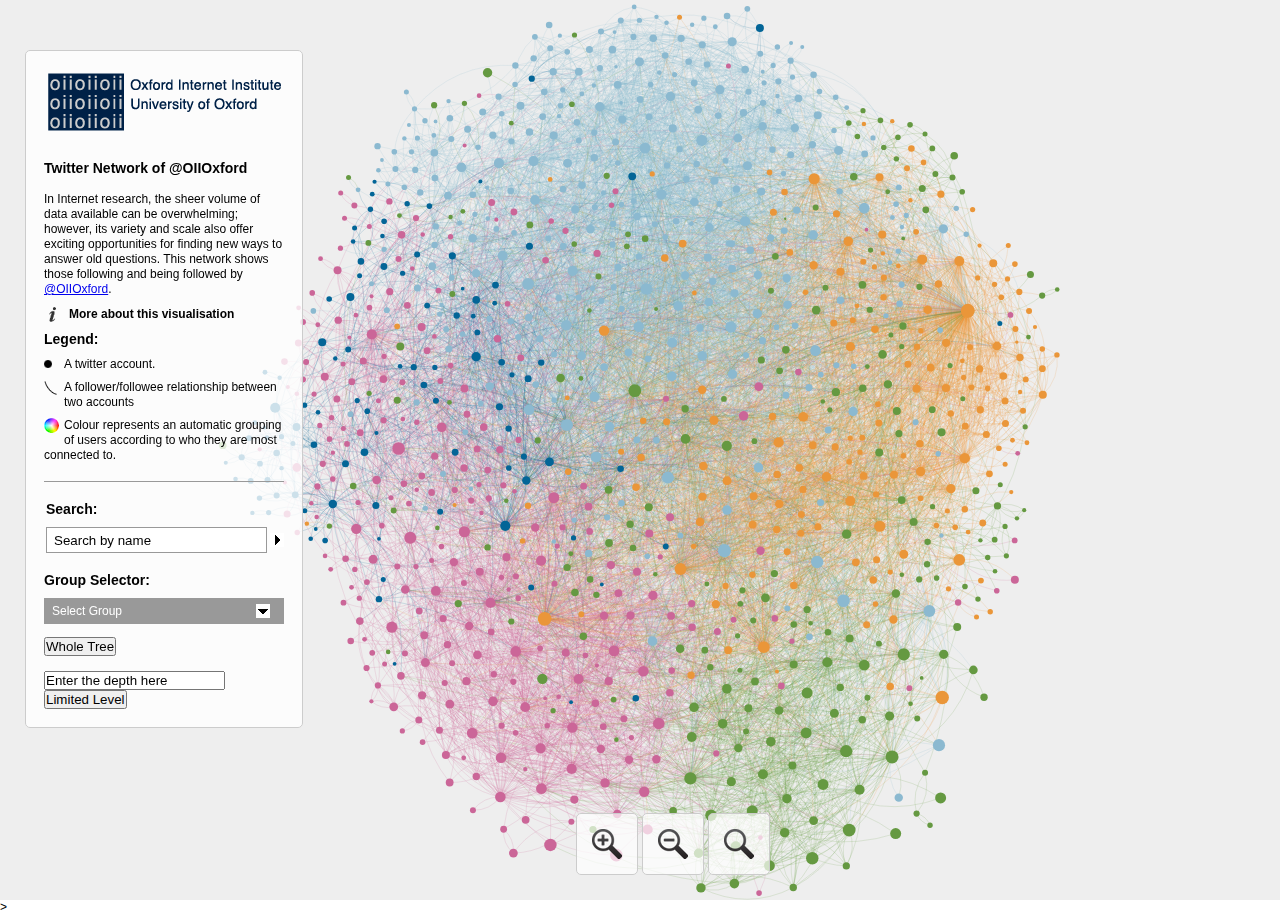
<file: network/index.html>
<!DOCTYPE html>
<html xmlns="http://www.w3.org/1999/xhtml" xml:lang="en-gb" lang="en" xmlns:og="http://opengraphprotocol.org/schema/" xmlns:fb="http://www.facebook.com/2008/fbml" itemscope itemtype="http://schema.org/Map">

<head>
<title>IoT Resource Tree Representation</title>
<meta http-equiv="Content-Type" content="text/html; charset=UTF-8" />
<meta http-equiv="Pragma" content="no-cache">
<meta charset="utf-8">
<meta name="viewport" content="width=device-width,height=device-height,initial-scale=1,user-scalable=no" />
<meta http-equiv="X-UA-Compatible" content="IE=Edge" />


<!--[if IE]><script type="text/javascript" src="js/excanvas.js"></script><![endif]--> <!-- js/default.js -->
  <script src="js/jquery/jquery.min.js" type="text/javascript"></script>
  <script src="js/sigma/sigma.min.js" type="text/javascript" language="javascript"></script>
  <script src="js/sigma/sigma.parseGexf.js" type="text/javascript" language="javascript"></script>
    <script src="js/sigma/sigma.parseJson.js" type="text/javascript" language="javascript"></script>
  <script src="js/fancybox/jquery.fancybox.pack.js" type="text/javascript" language="javascript"></script>
  <script src="js/main.js" type="text/javascript" language="javascript"></script>

  <link rel="stylesheet" type="text/css" href="js/fancybox/jquery.fancybox.css"/>
  <link rel="stylesheet" href="css/style.css" type="text/css" media="screen" />
  <link rel="stylesheet" media="screen and (max-height: 770px)" href="css/tablet.css" />
</head>


<body>
  <div class="sigma-parent">
    <div class="sigma-expand" id="sigma-canvas"></div>
  </div>
<div id="mainpanel">
  <div class="col">
		<div id="maintitle"></div>
    <div id="title"></div>
    <div id="titletext"></div>
    <div class="info cf">
      <dl>
        <dt class="moreinformation"></dt>
        <dd class="line"><a href="#information" class="line fb">More about this visualisation</a></dd>
      </dl>
    </div>
<div id="legend">
	<div class="box">
		<h2>Legend:</h2>
		<dl>
		<dt class="node"></dt>
		<dd></dd>
		<dt class="edge"></dt>
		<dd></dd>
		<dt class="colours"></dt>
		<dd></dd>		
		</dl>
	</div>
</div> 
    <div class="b1">
    <form>
      <div id="search" class="cf"><h2>Search:</h2>
        <input type="text" name="search" value="Search by name" class="empty"/><div class="state"></div>
        <div class="results" style="overflow-y:scroll;max-height: 150px;"></div>
      </div>
      <div class="cf" id="attributeselect"><h2>Group Selector:</h2>
        <div class="select">Select Group</div>
	<div class="list cf"></div>
      </div>
    </form>
    </div>
  <!--<button type="button" id = "open">Refresh</button>-->
  <button type="button"  id= "showall">Whole Tree</button>
  <br/><br/><input type="text" class="depth" value="Enter the depth here"/>
  <button type="button"  id="showlimited">Limited Level</button>
  </br>
  <h3 id="wait" style="display:none">Please wait while processing...</h3>
  <!--<img src="/network/images/loading.gif" id="img" width="100" height="100" style="display:none"/ > -->
  </div>
  <div id="information">
  </div>
</div>
	<div id="zoom">
  		<div class="z" rel="in"></div> <div class="z" rel="out"></div> <div class="z" rel="center"></div>
	</div>
	<div id="copyright">
		
	</div>
<div id="attributepane">
<div class="text">
	<div title="Close" class="left-close returntext"><div class="c cf"><span>Return to the full network</span></div></div>	
 
<div class="headertext">
	<span>Information Pane</span>
<input type="button" name="edit" value="edit" onclick="document.getElementById('editform').style.display='block'" />
<input class="getchild" type="button" value="getchild" />

</div>	

  <div class="nodeattributes">  

    <div class="name"></div>
	<div class="data"></div>
    <div class="p">Connections:</div>
    <div class="link">
      <ul>
      </ul>
    </div>
  </div>
	</div>
</div>
<!--<div id="errorbox"><div class="errorlabel"></div>
<br/><input type="button" class="errorclose" value="close" onclick="getElementById('errorlabel').style.display='none'"/></div>-->
<div id="editform">
 <div ><span class="headertext">Edit Information</span>
  <input type="button" value="Close" onclick="getElementById('editform').style.display='none'"/>
  <input class="backattr" type="button" name="Back" value="back" />
  </div>
  <br/><br/>
  <input class="aebutton" type="button" value="AE"/>
  <input class="containerbutton" type="button" value="container"/> 
  <input class="contentbutton" type="button" value="contentInstance"/>
  <input class="subscription" type="button" value="subscription"/>
  <br/><br/>
  <div class="editattributes"></div>
<div id = "editupdate">
<div class="updatedata"></div>
<div class="updateadd"></div>
<div class="updatetrigger"><input type="button" value="update"/></div>
<div class="updatebutton"><input type="button" value="update"/></div></div>
<div id = "editcreate">
<div class="createdata">
</div><div class="createlabel"></div>
<div class="createbutton">
  <input type="button" value="Create"/></div>
  <div class="createtrigger">
  <input type="button" value="Create"/></div>
  <div class="addattr"><input type="button" value="Add an attribute"/></div>
</div>
<div id = "editdelete"><div class="deletebutton">
  <input type="button" value="Delete"/></div>
</div>
</div>

<div id="latestform">
<strong>The Latest ContentInstance: </strong>
  <input type="button" value="Close" onclick="getElementById('latestform').style.display='none'"/>

  <div class="latestdata"></div>
</div>>


<div id="developercontainer">
	
</div>
<script type="text/javascript">

  var _gaq = _gaq || [];
  _gaq.push(['_setAccount', 'UA-21293169-4']);
  _gaq.push(['_setDomainName', 'none']);
  _gaq.push(['_setAllowLinker', true]);
  _gaq.push(['_trackPageview']);

  (function() {
    var ga = document.createElement('script'); ga.type = 'text/javascript'; ga.async = true;
    ga.src = ('https:' == document.location.protocol ? 'https://ssl' : 'http://www') + '.google-analytics.com/ga.js';
    var s = document.getElementsByTagName('script')[0]; s.parentNode.insertBefore(ga, s);
  })();



$("#open").click(function()
{
  $('#wait').show();
  $.ajax({
   type: "POST",
   url: "/network/cgi-bin/getTree.py",
   success: function (msg) {
       $('#wait').hide();
       alert(msg)
       location.reload(true);
   }
});
})
</script>
</body>
</html>
</file>
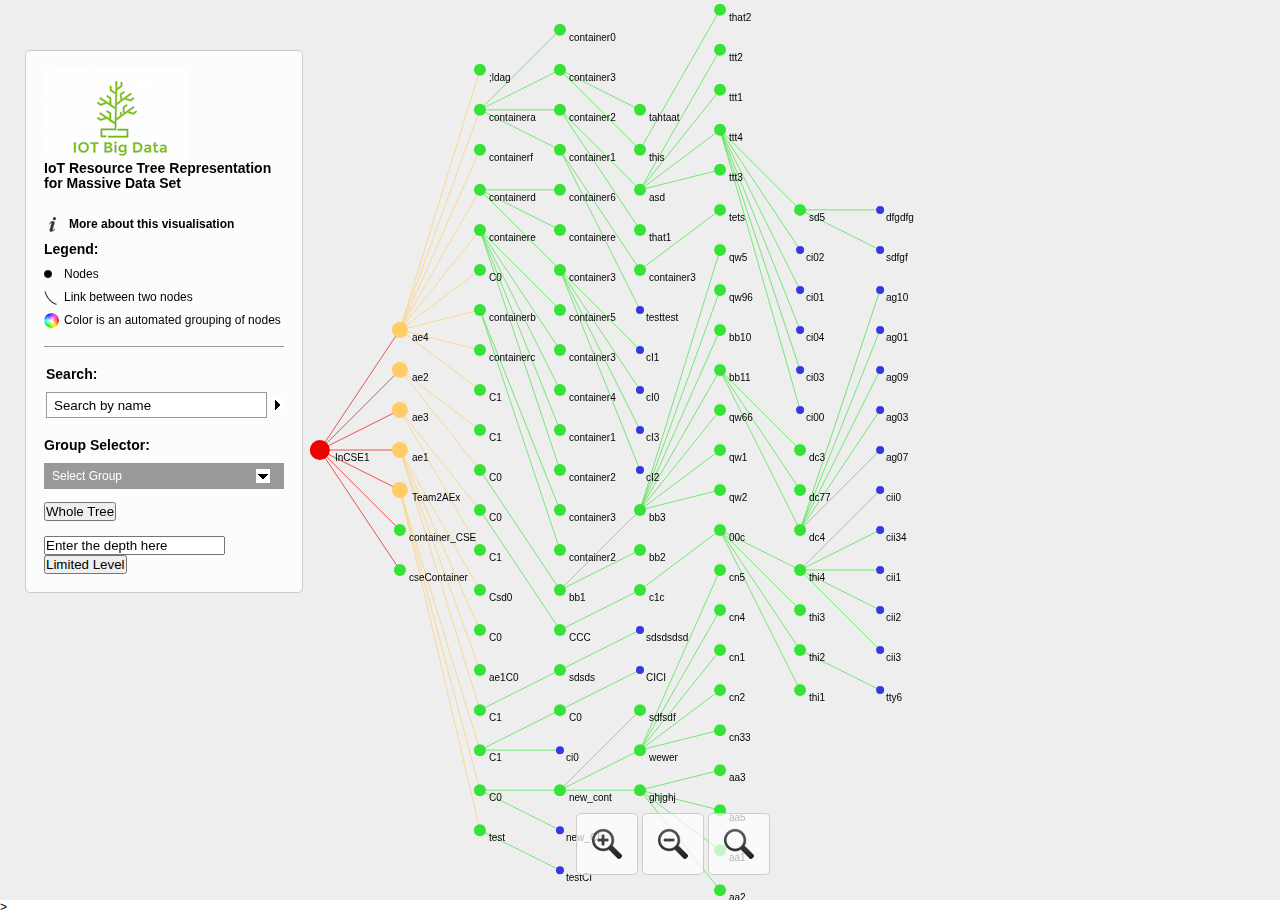
<file: network/index_ukgov.html>
<html>
<head>
<meta charset="utf-8">
<meta http-equiv="refresh" content="0;URL=index.html?config=config_ukgov.json">
</head>
<body>
This page has moved. <a href="index.html?config=config_ukgov.json">Please click here if you are not automatically redirected to the new page.</a>
</body>
</html>
</file>
<file: network/css/style.css>
* {
padding: 0px;
margin: 0px;
}

.cf:before, .cf:after {
	content: "";
	display: table;
}

.cf:after {
	clear: both;
}

.cf {
	zoom: 1;
}

html,body {
	width: 100%;
	height: 100%;
	margin: 0px;
	padding: 0px;
	font-size: 12px;
	font-family: sans-serif;
	line-height:1.25em;
}

.sigma-parent {
	position: relative;
	height: 100%;
}

.sigma-expand {
	position: absolute;
	width: 100%;
	height: 100%;
	top: 0;
	left: 0;
	background-color: #eee;
	background-position: center center;
	background-repeat: no-repeat;
	-webkit-touch-callout: none;
	-webkit-user-select: none;
	-khtml-user-select: none;
	-moz-user-select: none;
	-ms-user-select: none;
	user-select: none;
}

canvas#sigma_bg_1 {
	display: none;
}

#attributepane {
   	display: block;	
	display: none;
    position:absolute;
    height:auto;
    bottom:0;
    top:0;
    right:0;
	width: 240px;
	background-color: #fff;
	margin: 0;
	word-wrap: break-word;
	background-color:rgba(255,255,255,0.8);
	border-left: 1px solid #ccc;
	border-radius:5px;
	padding: 0px 18px 0px 18px;	
	z-index: 1;
}


#attributepane .text {
	height:100%;
}

#attributepane .headertext {
	color: #000;
	margin-bottom: 5px;
	height: 14px;
	border-bottom: 1px solid #999;
	padding: 0px 0 10px 0;
	font-size:16px;
	font-weight:bold;
}


#attributepane .returntext em {
	background-image: url('../images/sprite.png');
	background-repeat: no-repeat;
	display: block;
	width: 20px;
	height: 20px;
	background-position: -91px -13px;
	float: left;
}

#attributepane .returntext span {
	padding-left: 5px;
	display: block;
}

#attributepane .close {
	padding-left: 14px;
	margin-top: 10px;
}

#attributepane .close .c {
	border-top: 2px solid #999;
	padding: 10px 0 14px 0;
}

#attributepane .close em {
background-image: url('../images/sprite.png');
background-repeat: no-repeat;
background-position: -11px -13px;
display: block;
width: 24px;
height: 16px;
float: left;
}

#attributepane .close span {
display: block;
width: 151px;
float: left;
}

#attributepane .nodeattributes {
	display:block;
	height:85%;
	overflow-y: scroll;
	overflow-x: hidden;
	border-bottom:1px solid #999;
}

#attributepane .name {
font-size: 14px;
cursor: default;
padding-bottom: 10px;
padding-top: 18px;
font-weight:bold;
}

#attributepane .data {

}

#attributepane .data .plus {
background-repeat: no-repeat;
background-image: url('../images/sprite.png');
background-position: -171px -122px;
width: 22px;
height: 20px;
float: left;
display: block;
}

#attributepane .link {
padding: 0 0 0 4px;
}

#attributepane .link li {
padding-top: 2px;
cursor:pointer;
}

#attributepane .p {
padding-top: 10px;
font-weight: bold;
font-size:14px;
}

.left-close {
background-image: url('../images/fancybox_sprite.png');
margin-left:-37px;
z-index:99999;
cursor: pointer;
padding-left:31px;
line-height:36px;
background-repeat: no-repeat;
margin-bottom:25px;
font-weight: bold;
font-size:14px;

}
#errorbox{
	display:none;
	position:absolute;
	top: 25%;
	left:45%; 
	width:100px;
	height:50px;
	padding:16px;
	border:1px solid #ccc;
	border-radius:5px;
	background-color:white;
	z-index:2;
	overflow:auto;
}

#editform{
	display:none;
	position:absolute;
	top: 25%;
	left:30%; 
	width:40%;
	height:50%;
	padding:16px;
	border:1px solid #ccc;
	border-radius:5px;
	background-color:white;
	z-index:2;
	overflow:auto;
}

#editform .headertext {
	color: #000;
	margin-bottom: 5px;
	height: 14px;
	border-bottom: 1px solid #999;
	padding: 0px 0 10px 0;
	font-size:16px;
	font-weight:bold;
}
#editform .p {
padding-top: 10px;
font-weight: bold;
font-size:14px;
}
#editform .postion{
	position:absolute;
	top:25%;
}
#editupdate .updatebutton{
	position:absolute;
	right:10px;
	top:40%;
}
#editupdate .updatetrigger{
	position:absolute;
	right:10px;
	top:70%;
}
#editcreate .createbutton{
	position:absolute;
	right:10px;
	top:50%;
}
#editcreate .createtrigger{
	position:absolute;
	right:10px;
	top:70%;
}
#editcreate .addattr{
	position:absolute;
	right:10px;
	top:50%;
}

#editdelete .deletebutton{
	position:absolute;
	right:10px;
	top:60%;
}

#developercontainer {
	margin-left:25px;
	margin-bottom:25px;
	position:fixed;
	bottom:0;
}
#latestform{
	display:none;
	position:absolute;
	top: 25%;
	left:30%; 
	width:40%;
	height:50%;
	padding:16px;
	border:1px solid #ccc;
	border-radius:5px;
	background-color:white;
	z-index:2;
	overflow:auto;
}

/*#jisc {
width: 71px;
height: 56px;
background-image: url('../images/jisc-logo-small.png');
background-repeat: no-repeat;
display:inline-block;
}*/

/*#jisc span {
	display:none;
}*/

/*#oii {
width: 227px;
height: 56px;
background-image: url('../images/oii_text.png');
background-repeat: no-repeat;
display:inline-block;
margin-right:10px;

}

#oii span {
	display:none;
}*/

#maintitle {
width: 100%;
height: 72px;
background-repeat: no-repeat;
margin-bottom:20px;
}

#maintitle h1 {
display: none;
}
/*#control{
margin-top: 20px;
margin-left: 25px;	
width:50px;
height:50px;
display:block;
}*/


#mainpanel {
margin-top: 50px;
margin-left: 25px;
background:#fff;
background-color:rgba(255,255,255,0.8);
border:1px solid #ccc;
border-radius:5px;
z-index:20;
position:fixed;
top:0;
}

#mainpanel .b1 {
padding: 0px 0 0 0;
}

#mainpanel .col {
width: 240px;
padding: 18px 18px 18px 18px;
margin: 0;

}

#title {
font-weight: bold;
}

#titletext {
padding: 6px 0 10px 0;
}

#info {
	padding-bottom:15px;
}


#search {
	border-top: 1px solid #999;
	padding: 20px 0 0px 2px;
}

#search input[name=search] {
border: 1px solid #999;
background-color: #fff;
padding: 5px 7px 4px 7px;
width: 205px;
color: #000;
}

#search input.empty {
color: #000;
}

#search .state {
width: 14px;
height: 14px;
background-image: url('../images/sprite.png');
float: right;
margin-top: 6px;
cursor: pointer;
background-position: -131px -13px;
}

#search .state.searching {
background-position: -11px -13px;
}

#search .results {
	display: none;
/*	border: 1px solid #999;*/
	margin: 6px;
	/*height: 150px;*/
	overflow-y: scroll;
	overflow-x: hidden;
}

#search .results b {
padding-left: 2px;
}

#search .results a {
padding: 1px 2px;
display: block;
cursor: pointer;
text-decoration: none;
color: #000;
}

#search .results a:hover {
background-color: #999;
color: #fff;
}

#attributeselect {
margin: 20px 0 13px 0 ;
-webkit-touch-callout: none;
-webkit-user-select: none;
-khtml-user-select: none;
-moz-user-select: none;
-ms-user-select: none;
user-select: none;
}

#attributeselect .select {
	border: 1px solid #999;
	padding: 5px 7px 4px 7px;
	color: #fff;
	cursor: pointer;
	background-color: #999;
	background-image: url('../images/sprite.png');
	background-repeat: no-repeat;
	background-position: 200px -144px;
}

#attributeselect .close {
background-position: 200px -8px;
}

#attributeselect .list {
	display: none;
	border: 1px solid 
	#999;
	padding: 6px;
	height: 150px;
	width: 226px;
	overflow-y: scroll;
	overflow-x: hidden;
	background-color: #999;
	/*position: relative;
		left: 240px;
		bottom: 164px;*/
	position:absolute;
	margin-left: 240px;
	margin-top:-164px;
	color: white;
}	

#attributeselect .list a {
display:block;
padding: 2px;
text-decoration: none;
color: #fff;
}

#attributeselect .list a:hover {
background-color: #fff;
color: #000;
}

.link h2 {
font-size: 1em;
padding-top: 1em;
}

#mainpanel dl {
	padding-bottom:10px;
}

#mainpanel h2 {
	font-size:14px;
}

#mainpanel dt {
width: 20px;
height: 20px;
float: left;
background-repeat: no-repeat;
background-image: url('../images/sprite.png');
}

#legend dl {
}

#mainpanel h2 {
	padding-bottom:10px;
}

#legend dd {
margin-bottom: 8px;
color: #000;
}

#mainpanel .infos dd {
margin-bottom: 12px;
}

#mainpanel .node {
background-position: -11px -119px;
}

#mainpanel .edge {
background-position: -51px -122px;
}

#mainpanel .colours {

background-image:url('../images/rainbow.png');

}
#legend .note {
margin-bottom: 8px;

}

#mainpanel .regions {
background-position: -171px -13px;
}

#mainpanel .download {
background-position: -51px -13px;
}

#mainpanel .moreinformation {
background: url('../images/info.png');
background-repeat: no-repeat;
margin-left: 5px;
}

/*#copyright {
	margin:0 auto;	
	position: fixed;
	right: 40px;
	bottom: 25px;
	z-index:0;
}

#copyright a {
color: #000;
}

#copyright .explanation {
display: none;
}*/

#zoom {
	z-index:999;
	position: fixed;
	left: 45%;
	bottom: 25px;
	margin:0 auto;
	padding: 0;
	border-radius:5px;
	-webkit-touch-callout: none;
	-webkit-user-select: none;
	-khtml-user-select: none;
	-moz-user-select: none;
	-ms-user-select: none;
	user-select: none;
	text-align:left;
}

#zoom .z {
	background:#fff;
	background-color:rgba(255,255,255,0.7);
	width: 60px;
	height: 60px;
	cursor: pointer;
	border:1px solid #ccc;
	border-radius:5px;
	float:left;
	margin-right:4px;
	background-repeat:no-repeat;
}

#zoom .z[rel=center] {
	background-image: url('../images/zoom_reset.png');
	background-position:center;
}

#zoom .z[rel=in] {
	background-image: url('../images/zoom_in.png');
	background-position:center; 
}

#zoom .z[rel=out] {
	background-image: url('../images/zoom_out.png');
	background-position:center; 
}

.line {
	font-size: 12px;
	color: #000;
	text-decoration: none;
	font-weight: bold;
	cursor: pointer;
	cursor: hand;
}

#information {
display: none;
background: #fff;
padding: 1px 10px 10px 10px;
}

#information h3 {
margin: 14px 0 4px 0;
}

#information p {
margin: 0 0 4px 0;
}

/*#information .button {
width: 14px;
height: 14px;
background-image: url('../images/sprite.png');
border: 1px solid #999;
display: inline-block;
*display: inline;
*zoom: 1;
}

#information .button span {
display: none;
}

#information .button.plus {
background-position: -91px -122px; 
}

#information .button.moins {
background-position: -131px -122px;
}*/

#minify {
background-color: #fff;
padding: 4px 4px 4px 25px;
cursor: pointer;
background-image: url('../images/sprite.png');
background-repeat: no-repeat;
background-position: -167px -118px;
position: absolute;
top: 65px;
left: 15px;
display: none;
}

#minifier {
position: absolute;
width: 20px;
height: 16px;
background-image: url('../images/sprite.png');
background-repeat: no-repeat;
background-position: -45px -147px;
cursor: pointer;
display: none;
}
</file>
<file: network/css/tablet.css>
#developercontainer {
	display:none;
}
</file>
